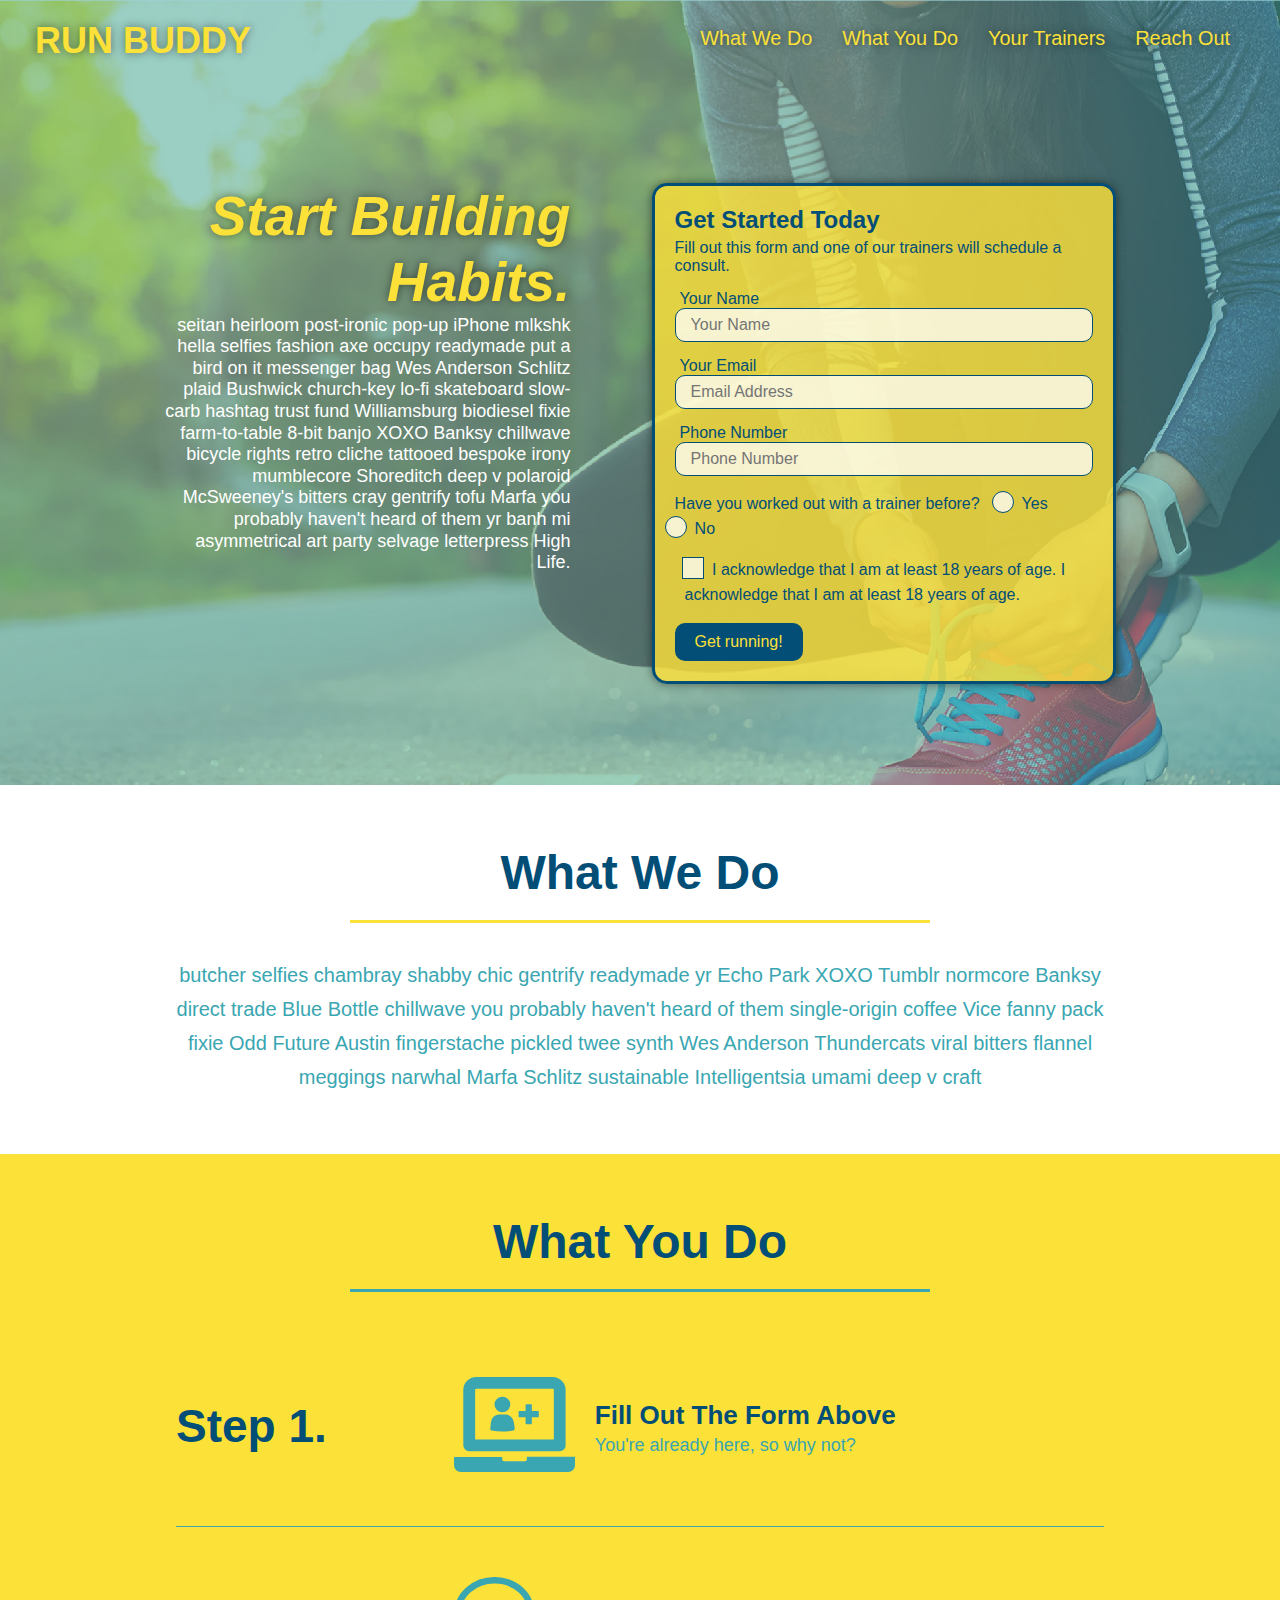
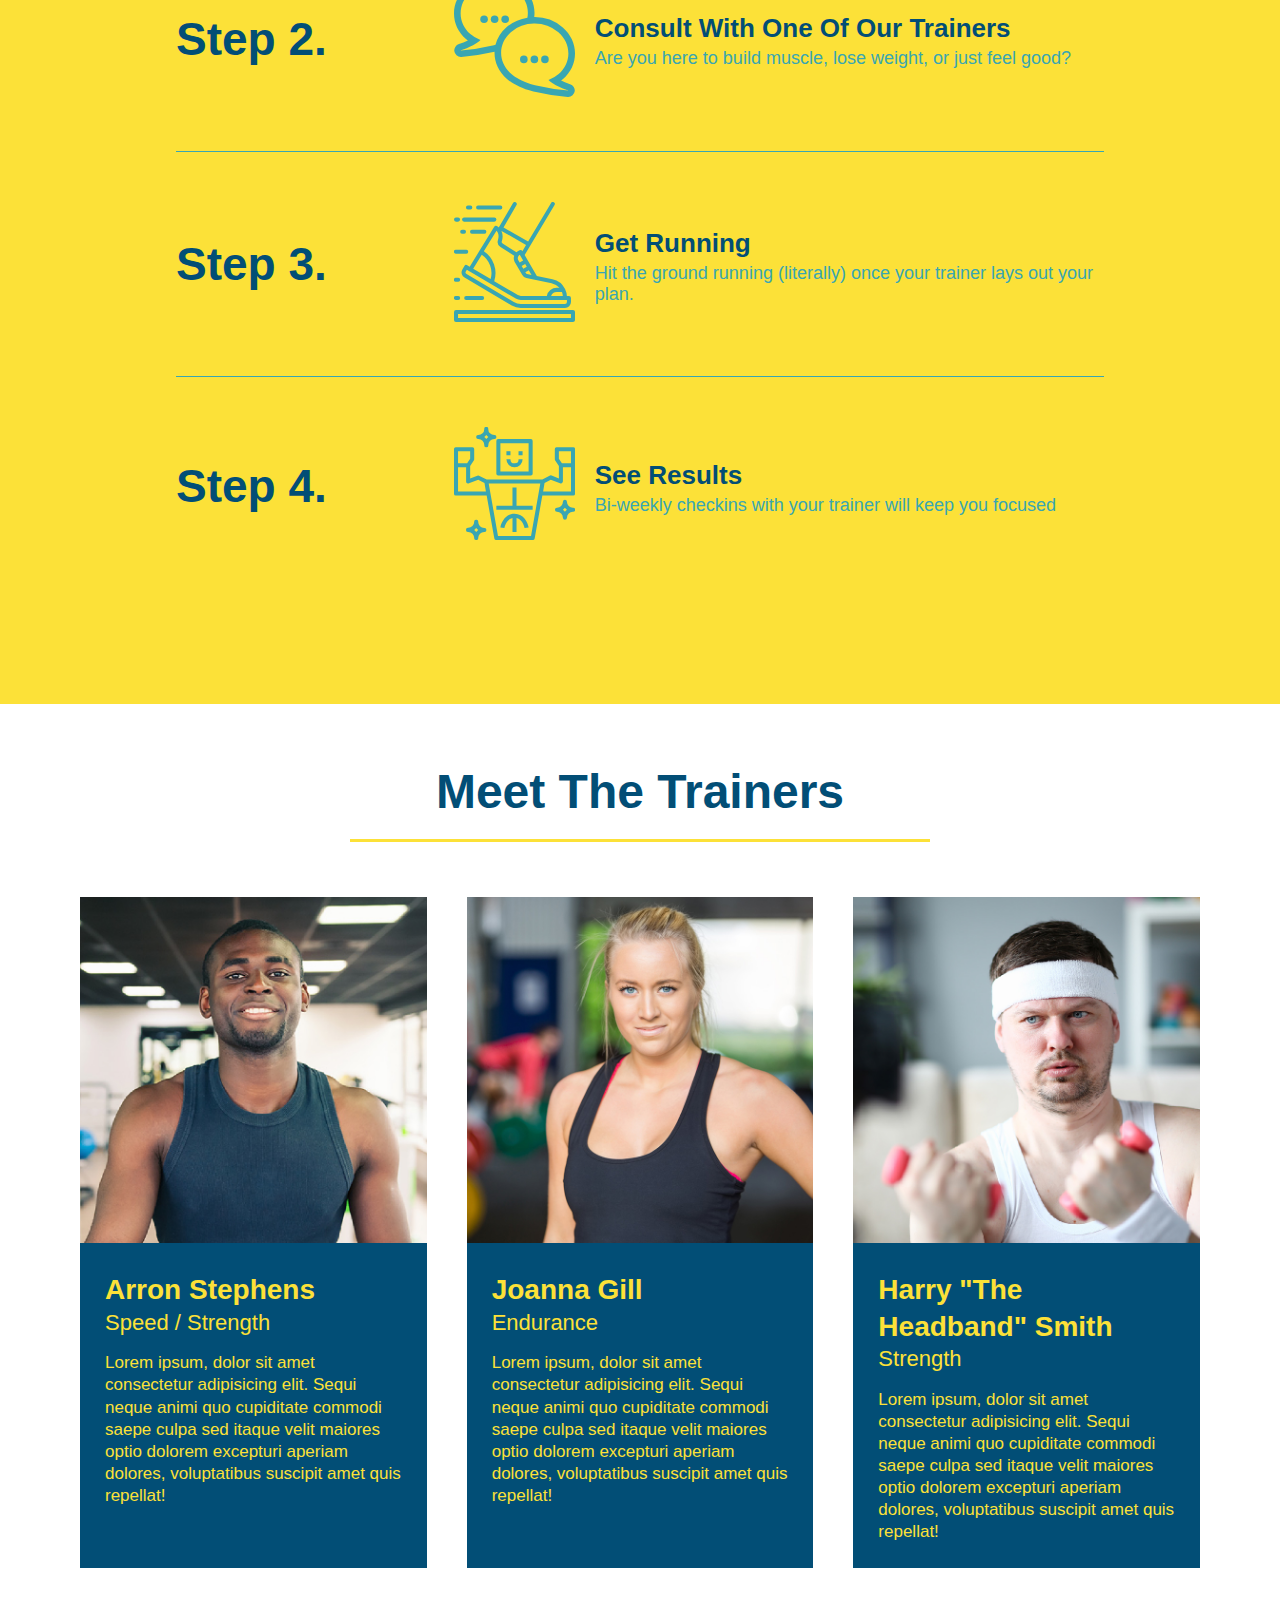
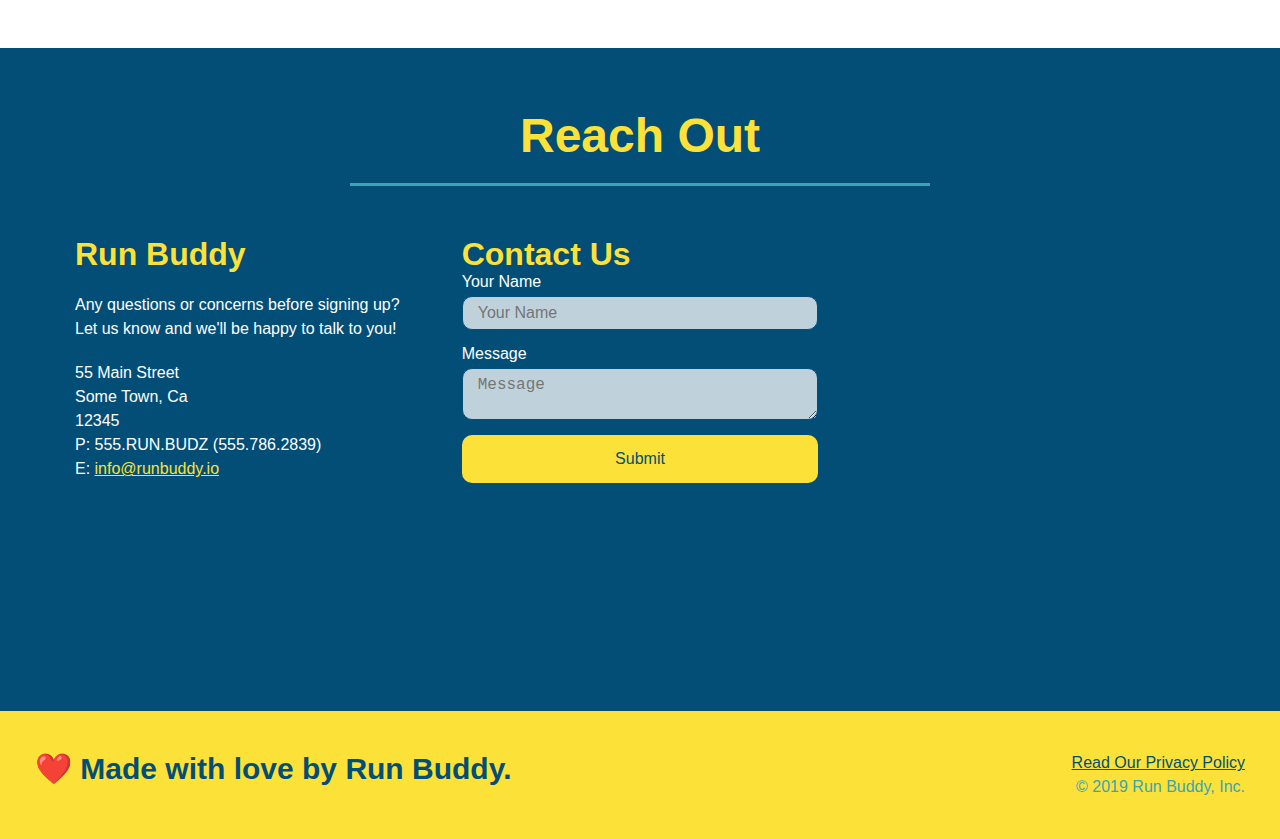
<file: index.html>
<!DOCTYPE html>
<html lang="en">
  <head>
    <meta charset="UTF-8" />
    <meta name="viewport" content="width=device-width, initial-scale=1.0" />
    <link rel="stylesheet" href="./assets/css/style.css">
    <title>Run Buddy</title>
  </head>
  <body>
    <!-- navigation tags - block level element -->
    <header>
      <h1>
        <a href="/">RUN BUDDY</a>
      </h1>
      <nav>
        <ul>
          <li>
            <a href="#what-we-do">What We Do</a>
          </li>
          <li>
            <a href="#what-you-do">What You Do</a>
          </li>
          <li>
            <a href="#your-trainers">Your Trainers</a>
          </li>
          <li>
            <a href="#reach-out">Reach Out</a>
          </li>
        </ul>
      </nav>
    </header>
    <!-- end navigation -->

    <!-- hero/jumbotron -->
    <section class="hero">
      <div class="hero-cta">
        <h2>Start Building Habits.</h2>
        <p>
          seitan heirloom post-ironic pop-up iPhone mlkshk hella selfies fashion axe occupy readymade put a bird on it
          messenger bag Wes Anderson Schlitz plaid Bushwick church-key lo-fi skateboard slow-carb hashtag trust fund
          Williamsburg biodiesel fixie farm-to-table 8-bit banjo XOXO Banksy chillwave bicycle rights retro cliche
          tattooed bespoke irony mumblecore Shoreditch deep v polaroid McSweeney's bitters cray gentrify tofu Marfa you
          probably haven't heard of them yr banh mi asymmetrical art party selvage letterpress High Life.
        </p>
      </div>

      <div class="hero-form">
        <h3>Get Started Today</h3>
        <p>Fill out this form and one of our trainers will schedule a consult.</p>
        <form>
          <label for="name">Your Name</label>
          <input type="text" placeholder="Your Name" id="name" name="name" class="form-input" />
          <label for="email">Your Email</label>
          <input type="email" placeholder="Email Address" id="email" name="email" class="form-input" />
          <label for="phone">Phone Number</label>
          <input type="tel" placeholder="Phone Number" name="phone" id="phone" class="form-input" />
          <p>
            Have you worked out with a trainer before? 
            <span class="radio-wrapper">
            <input type="radio" name="trainer-confirm" id="trainer-yes" />
            <label for="trainer-yes">Yes</label>
            </span>

            <span class="radio-wrapper">
            <input type="radio" name="trainer-confirm" id="trainer-no"/>
            <label for="trainer-no">No</label>
            </span>
          </p>
          <p>
            <span class="checkbox-wrapper">
              <input type="checkbox" name="age-confirm" id="checkbox">
            <label for="checkbox">I acknowledge that I am at least 18 years of age.
              I acknowledge that I am at least 18 years of age.
            </label>
            </span>
          </p>
          <button type="submit">
            Get running!
          </button>
        </form>
      </div>
    </section>
    <!-- end header -->

    <!-- "what we do" start - <section> -->
    <section id="what-we-do" class="intro">
      <div class="flex-row">
        <h2 class="section-title primary-border">
          What We Do
        </h2>
      </div>
      <div class="flex-row">
        <p>
          butcher selfies chambray shabby chic gentrify readymade yr Echo Park XOXO Tumblr normcore Banksy direct trade  Blue Bottle chillwave you probably haven't heard of them single-origin coffee Vice fanny pack fixie Odd Future Austin fingerstache pickled twee synth Wes Anderson Thundercats viral bitters flannel meggings narwhal Marfa Schlitz sustainable Intelligentsia umami deep v craft
        </p>
      </div>
    </section>
    <!-- end "what we do" -->

    <!-- "what you do" start -->
    <section id="what-you-do" class="steps">
      <div class="flex-row">
        <h2 class="section-title secondary-border">
          What You Do
        </h2> 
      </div>
      <div class="step">
        <h3>Step 1.</h3>
        <div class="step-info">
          <div class="step-img">
            <img src="./assets/images/step-1.svg" alt="" />
          </div>
          <div class="step-text">
            <h4>Fill Out The Form Above</h4>
            <p>You're already here, so why not?</p>
          </div>
        </div>
      </div>
      <div class="step">
        <h3>Step 2.</h3>
        <div class="step-info">
          <div class="step-img">
            <img src="./assets/images/step-2.svg" alt="" />
          </div>
          <div class="step-text">
            <h4>Consult With One Of Our Trainers</h4>
            <p>Are you here to build muscle, lose weight, or just feel good?</p>
          </div>
        </div>
      </div>
      <div class="step">
        <h3>Step 3.</h3>
        <div class="step-info">
          <div class="step-img">
            <img src="./assets/images/step-3.svg" alt="" />
          </div>
          <div class="step-text">
            <h4>Get Running</h4>
            <p>Hit the ground running (literally) once your trainer lays out your plan.</p>
          </div>
        </div>
      </div>
      <div class="step">
        <h3>Step 4.</h3>
        <div class="step-info">
          <div class="step-img">
            <img src="./assets/images/step-4.svg" alt="" />
          </div>
          <div class="step-text">
            <h4>See Results</h4>
            <p>Bi-weekly checkins with your trainer will keep you focused</p>
          </div>
        </div>
      </div>
    </section>
    <!-- "what you do" end -->

    <!-- "meet the trainers" start -->
    <section id="your-trainers">
      <div class="flex-row">
        <h2 class="section-title primary-border">
          Meet The Trainers
        </h2>
      </div>

      <div class="trainers">
        <article class="trainer">
          <img src="./assets/images/trainer-1.jpg" alt="Arron Stephens in his workout clothes, ready to pump iron" />
          <div class="trainer-bio">
            <h3 class="trainer-name">Arron Stephens</h3>
            <h4 class="trainer-role">Speed / Strength</h4>
            <p>Lorem ipsum, dolor sit amet consectetur adipisicing elit. Sequi neque animi quo cupiditate commodi saepe culpa sed itaque velit maiores optio dolorem excepturi aperiam dolores, voluptatibus suscipit amet quis repellat!</p>
          </div>
        </article>

        <article class="trainer">
          <img src="./assets/images/trainer-2.jpg" alt="Joanna Gill cooling off after a work out" />
          <div class="trainer-bio">
            <h3 class="trainer-name">Joanna Gill</h3>
            <h4 class="trainer-role">Endurance</h4>
            <p>Lorem ipsum, dolor sit amet consectetur adipisicing elit. Sequi neque animi quo cupiditate commodi saepe culpa sed itaque velit maiores optio dolorem excepturi aperiam dolores, voluptatibus suscipit amet quis repellat!</p>
            </div>
          </article>

        <article class="trainer">
          <img src="./assets/images/trainer-3.jpg" alt="Harry Smith wearing a headband and lifting comically small pink weights" />
          <div class="trainer-bio">
            <h3 class="trainer-name">Harry "The Headband" Smith</h3>
            <h4 class="trainer-role">Strength</h4>
            <p>Lorem ipsum, dolor sit amet consectetur adipisicing elit. Sequi neque animi quo cupiditate commodi saepe culpa sed itaque velit maiores optio dolorem excepturi aperiam dolores, voluptatibus suscipit amet quis repellat!</p>
          </div>
        </article>
      </div>
    </section>
    <!-- "meet the trainers" end -->

    <!-- "reach out" start -->
    <section id="reach-out" class="contact">
      <div class="flex-row">
        <h2 class="section-title secondary-border">
          Reach Out
        </h2>
      </div>

      <div class="contact-info">
        <div>
          <h3>Run Buddy</h3>
          <p>
            Any questions or concerns before signing up? 
            <br/>
            Let us know and we'll be happy to talk to you!
          </p>

          <address>
            55 Main Street <br/>
            Some Town, Ca <br/>
            12345<br/>
            P: 555.RUN.BUDZ (555.786.2839)<br/>
            E: <a href="mailto:info@runbuddy.io">info@runbuddy.io</a>
          </address>
          
        </div>

        <div class="contact-form">
          <h3>Contact Us</h3>
          <form>
            <label for="contact-name">Your Name</label>
            <input type="text" id="contact-name" placeholder="Your Name" />
        
            <label for="contact-message">Message</label>
            <textarea id="contact-message" placeholder="Message"></textarea>
        
            <button type="submit">Submit</button>
          </form>
        </div>
        
        <iframe
          src="https://www.google.com/maps/embed?pb=!1m14!1m12!1m3!1d12182.30520634488!2d-74.0652613!3d40.2407219!2m3!1f0!2f0!3f0!3m2!1i1024!2i768!4f13.1!5e0!3m2!1sen!2sus!4v1561060983193!5m2!1sen!2sus"
          frameborder="0" style="border:0" allowfullscreen>
        </iframe>
      </div>
    </section>
    <!-- "reach out" end -->

    <!-- footer -->
    <footer>
      <h2>❤️ Made with love by Run Buddy.</h2>
      <div>
        <a href="./privacy-policy.html">Read Our Privacy Policy</a><br/>
        &copy; 2019 Run Buddy, Inc.
      </div>
    </footer>
    <!-- footer end -->
  </body>
</html>
</file>
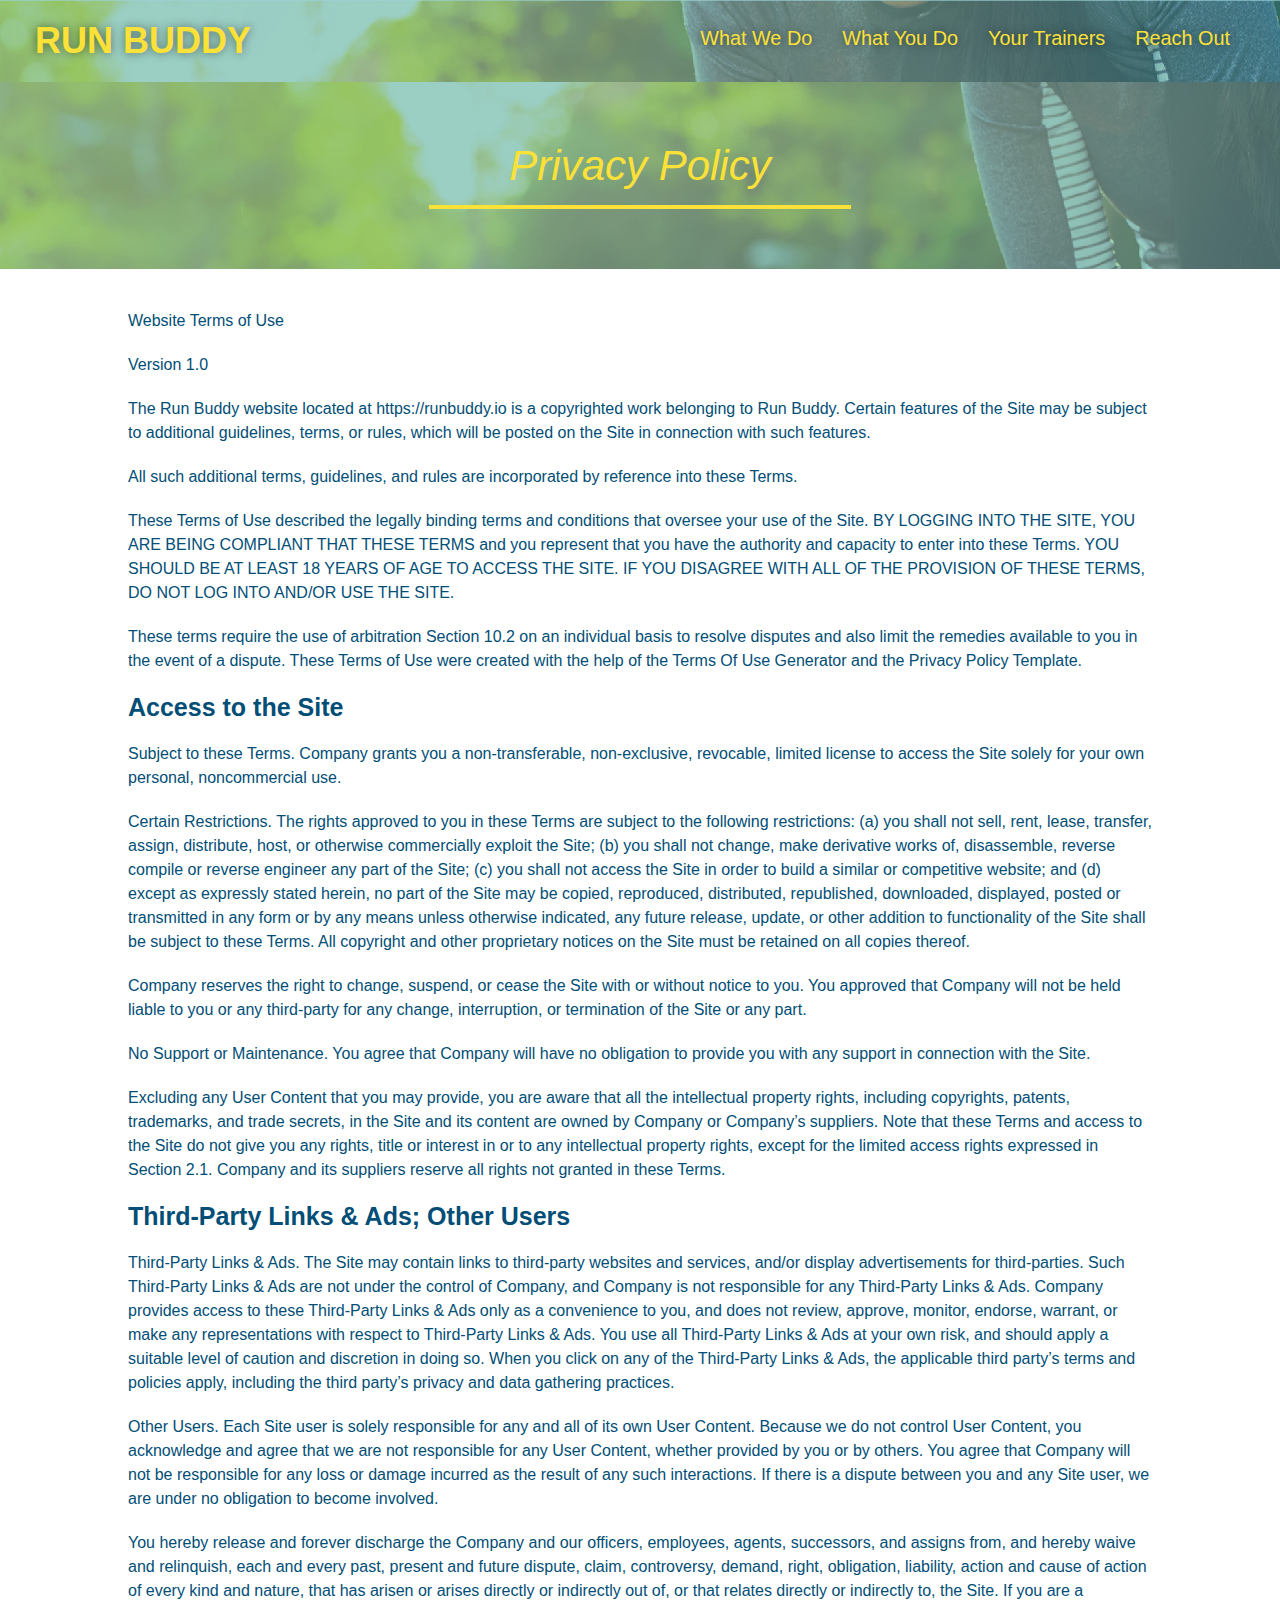
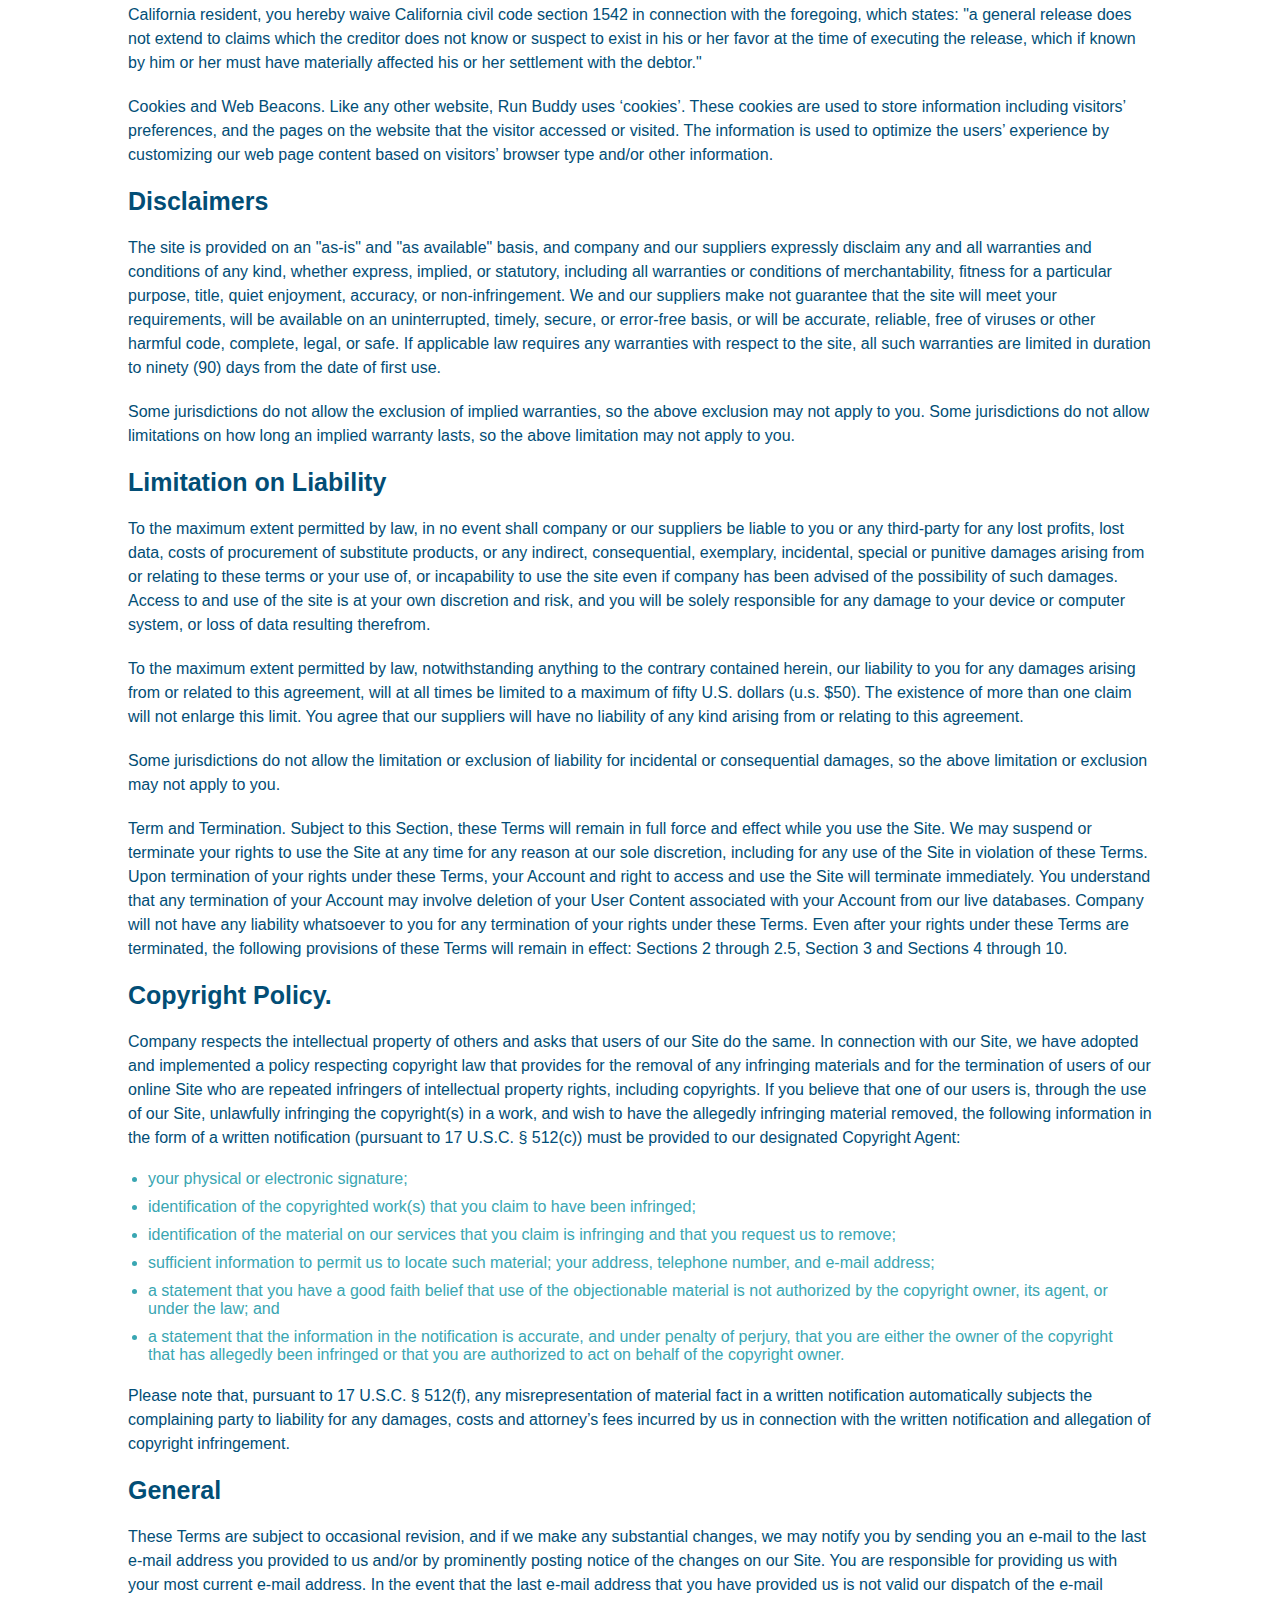
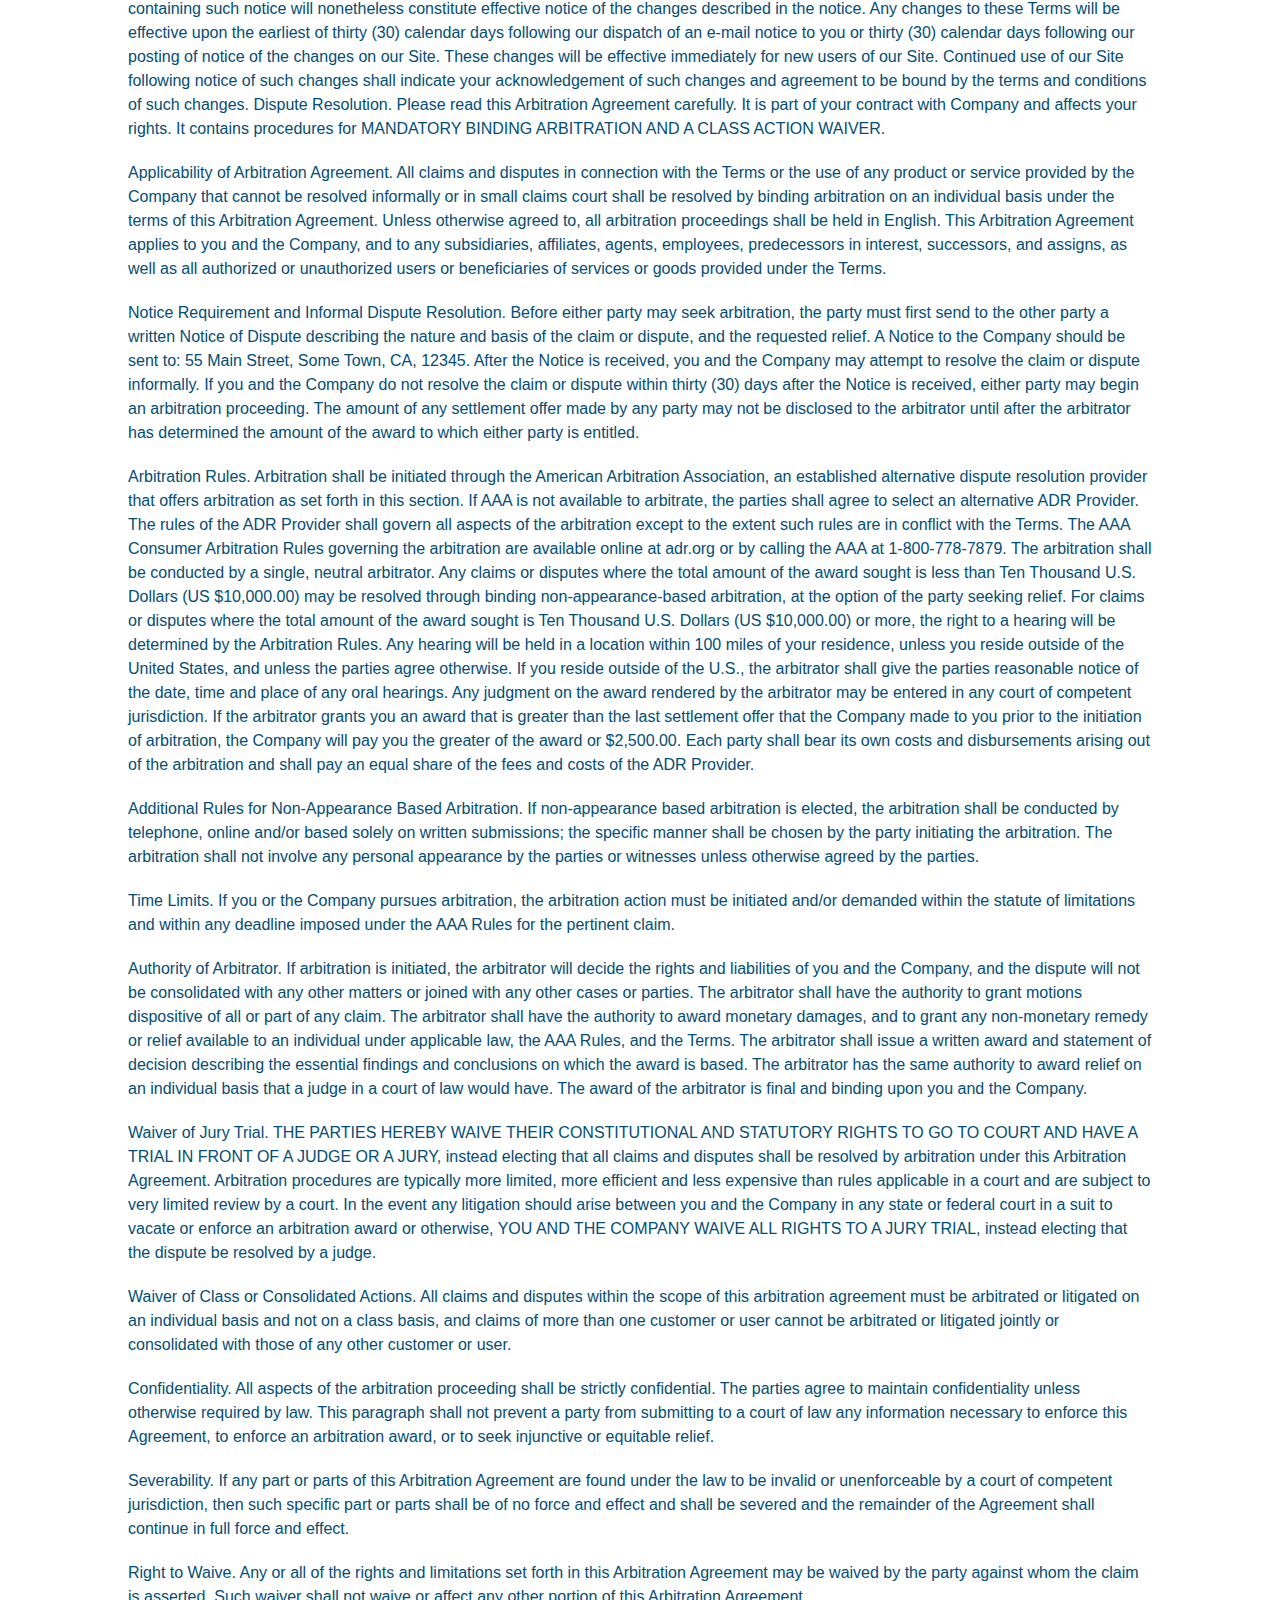
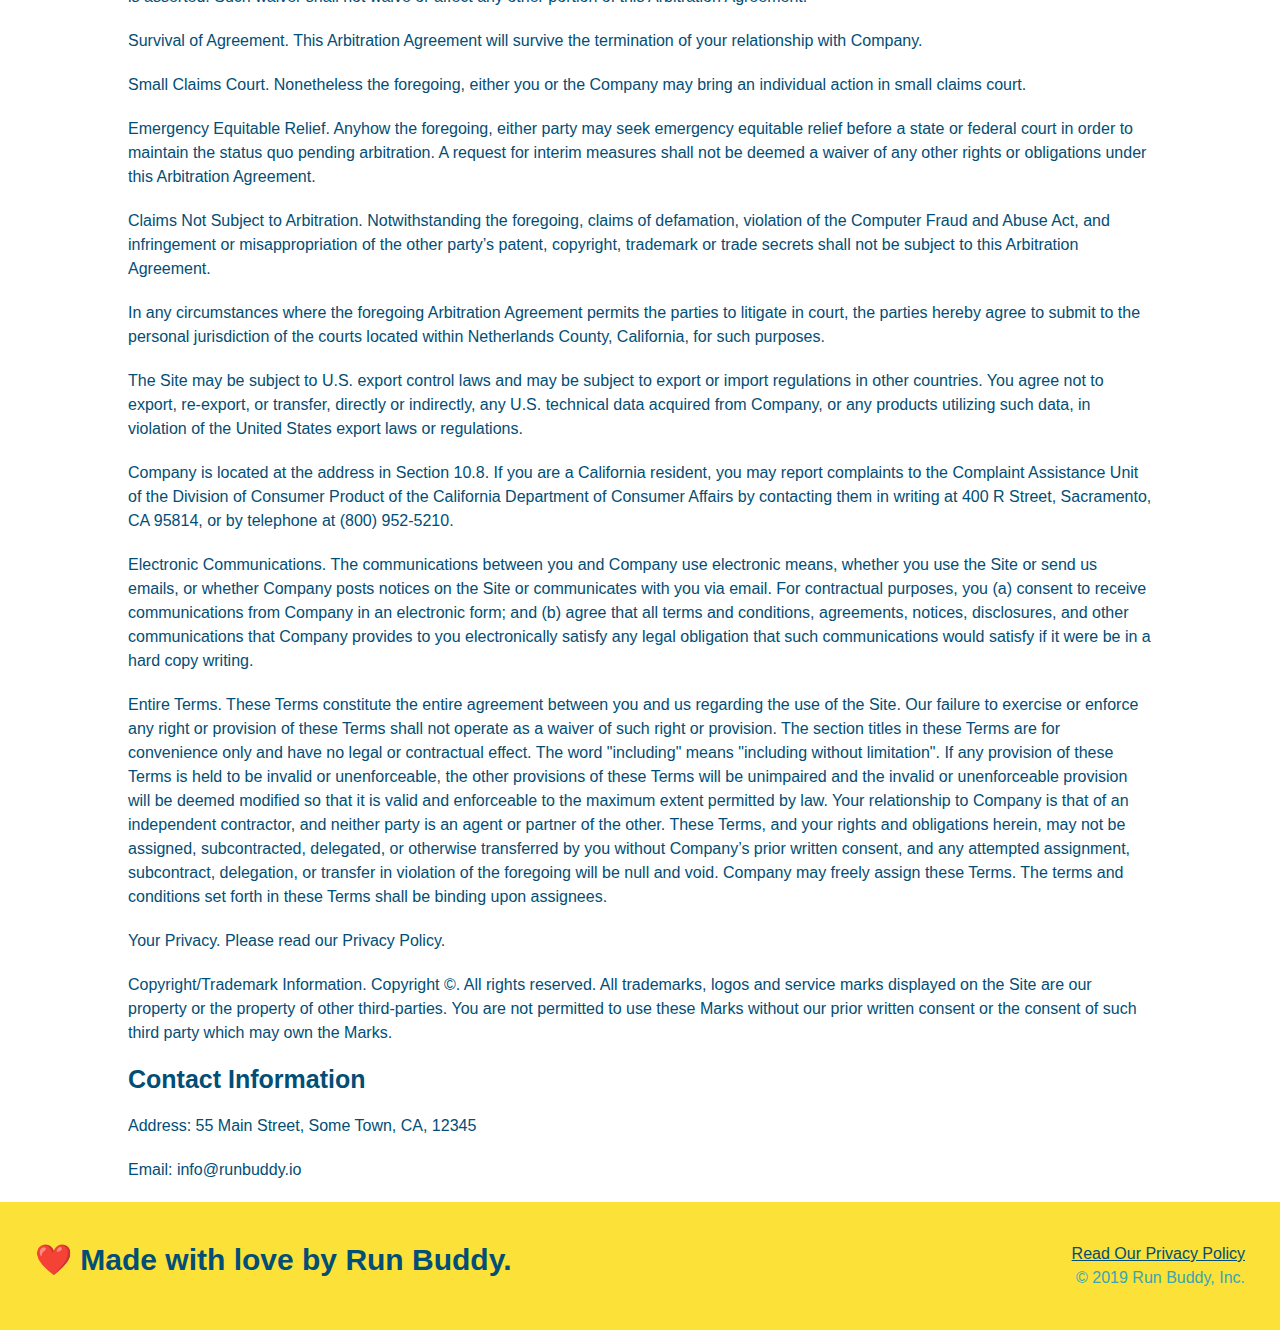
<file: privacy-policy.html>
<!DOCTYPE html>
<html lang="en">
  <head>
    <meta charset="UTF-8" />
    <meta name="viewport" content="width=device-width, initial-scale=1.0" />
    <link rel="stylesheet" href="./assets/css/style.css" />
    <link rel="stylesheet" href="./assets/css/secondary-styles.css" />
    <title>Run Buddy - Privacy Policy</title>
  </head>
  <body>
    <header>
      <h1>
        <a href="./index.html">RUN BUDDY</a>
      </h1>
      <nav>
        <ul>
          <li>
            <a href="./index.html#what-we-do">What We Do</a>
          </li>
          <li>
            <a href="./index.html#what-you-do">What You Do</a>
          </li>
          <li>
            <a href="./index.html#your-trainers">Your Trainers</a>
          </li>
          <li>
            <a href="./index.html#reach-out">Reach Out</a>
          </li>
        </ul>
      </nav>
    </header>
    <!-- end navigation -->

    <!-- hero/jumbotron -->
    <section class="hero">
      <h2 class="page-title">
        Privacy Policy
      </h2>
    </section>

    <!-- body copy -->
    <article class="secondary-content">
      <p>
        Website Terms of Use
      </p>

      <p>
        Version 1.0
      </p>

      <p>
        The Run Buddy website located at https://runbuddy.io is a copyrighted work belonging to Run Buddy. Certain
        features of the Site may be subject to additional guidelines, terms, or rules, which will be posted on the Site
        in connection with such features.
      </p>

      <p>
        All such additional terms, guidelines, and rules are incorporated by reference into these Terms.
      </p>

      <p>
        These Terms of Use described the legally binding terms and conditions that oversee your use of the Site. BY
        LOGGING INTO THE SITE, YOU ARE BEING COMPLIANT THAT THESE TERMS and you represent that you have the authority
        and capacity to enter into these Terms. YOU SHOULD BE AT LEAST 18 YEARS OF AGE TO ACCESS THE SITE. IF YOU
        DISAGREE WITH ALL OF THE PROVISION OF THESE TERMS, DO NOT LOG INTO AND/OR USE THE SITE.
      </p>

      <p>
        These terms require the use of arbitration Section 10.2 on an individual basis to resolve disputes and also
        limit the remedies available to you in the event of a dispute. These Terms of Use were created with the help of
        the Terms Of Use Generator and the Privacy Policy Template.
      </p>

      <h3>
        Access to the Site
      </h3>

      <p>
        Subject to these Terms. Company grants you a non-transferable, non-exclusive, revocable, limited license to
        access the Site solely for your own personal, noncommercial use.
      </p>

      <p>
        Certain Restrictions. The rights approved to you in these Terms are subject to the following restrictions: (a)
        you shall not sell, rent, lease, transfer, assign, distribute, host, or otherwise commercially exploit the Site;
        (b) you shall not change, make derivative works of, disassemble, reverse compile or reverse engineer any part of
        the Site; (c) you shall not access the Site in order to build a similar or competitive website; and (d) except
        as expressly stated herein, no part of the Site may be copied, reproduced, distributed, republished, downloaded,
        displayed, posted or transmitted in any form or by any means unless otherwise indicated, any future release,
        update, or other addition to functionality of the Site shall be subject to these Terms. All copyright and other
        proprietary notices on the Site must be retained on all copies thereof.
      </p>

      <p>
        Company reserves the right to change, suspend, or cease the Site with or without notice to you. You approved
        that Company will not be held liable to you or any third-party for any change, interruption, or termination of
        the Site or any part.
      </p>

      <p>
        No Support or Maintenance. You agree that Company will have no obligation to provide you with any support in
        connection with the Site.
      </p>

      <p>
        Excluding any User Content that you may provide, you are aware that all the intellectual property rights,
        including copyrights, patents, trademarks, and trade secrets, in the Site and its content are owned by Company
        or Company’s suppliers. Note that these Terms and access to the Site do not give you any rights, title or
        interest in or to any intellectual property rights, except for the limited access rights expressed in Section
        2.1. Company and its suppliers reserve all rights not granted in these Terms.
      </p>

      <h3>
        Third-Party Links & Ads; Other Users
      </h3>

      <p>
        Third-Party Links & Ads. The Site may contain links to third-party websites and services, and/or display
        advertisements for third-parties. Such Third-Party Links & Ads are not under the control of Company, and Company
        is not responsible for any Third-Party Links & Ads. Company provides access to these Third-Party Links & Ads
        only as a convenience to you, and does not review, approve, monitor, endorse, warrant, or make any
        representations with respect to Third-Party Links & Ads. You use all Third-Party Links & Ads at your own risk,
        and should apply a suitable level of caution and discretion in doing so. When you click on any of the
        Third-Party Links & Ads, the applicable third party’s terms and policies apply, including the third party’s
        privacy and data gathering practices.
      </p>

      <p>
        Other Users. Each Site user is solely responsible for any and all of its own User Content. Because we do not
        control User Content, you acknowledge and agree that we are not responsible for any User Content, whether
        provided by you or by others. You agree that Company will not be responsible for any loss or damage incurred as
        the result of any such interactions. If there is a dispute between you and any Site user, we are under no
        obligation to become involved.
      </p>

      <p>
        You hereby release and forever discharge the Company and our officers, employees, agents, successors, and
        assigns from, and hereby waive and relinquish, each and every past, present and future dispute, claim,
        controversy, demand, right, obligation, liability, action and cause of action of every kind and nature, that has
        arisen or arises directly or indirectly out of, or that relates directly or indirectly to, the Site. If you are
        a California resident, you hereby waive California civil code section 1542 in connection with the foregoing,
        which states: "a general release does not extend to claims which the creditor does not know or suspect to exist
        in his or her favor at the time of executing the release, which if known by him or her must have materially
        affected his or her settlement with the debtor."
      </p>

      <p>
        Cookies and Web Beacons. Like any other website, Run Buddy uses ‘cookies’. These cookies are used to store
        information including visitors’ preferences, and the pages on the website that the visitor accessed or visited.
        The information is used to optimize the users’ experience by customizing our web page content based on visitors’
        browser type and/or other information.
      </p>

      <h3>
        Disclaimers
      </h3>

      <p>
        The site is provided on an "as-is" and "as available" basis, and company and our suppliers expressly disclaim
        any and all warranties and conditions of any kind, whether express, implied, or statutory, including all
        warranties or conditions of merchantability, fitness for a particular purpose, title, quiet enjoyment, accuracy,
        or non-infringement. We and our suppliers make not guarantee that the site will meet your requirements, will be
        available on an uninterrupted, timely, secure, or error-free basis, or will be accurate, reliable, free of
        viruses or other harmful code, complete, legal, or safe. If applicable law requires any warranties with respect
        to the site, all such warranties are limited in duration to ninety (90) days from the date of first use.
      </p>

      <p>
        Some jurisdictions do not allow the exclusion of implied warranties, so the above exclusion may not apply to
        you. Some jurisdictions do not allow limitations on how long an implied warranty lasts, so the above limitation
        may not apply to you.
      </p>

      <h3>
        Limitation on Liability
      </h3>

      <p>
        To the maximum extent permitted by law, in no event shall company or our suppliers be liable to you or any
        third-party for any lost profits, lost data, costs of procurement of substitute products, or any indirect,
        consequential, exemplary, incidental, special or punitive damages arising from or relating to these terms or
        your use of, or incapability to use the site even if company has been advised of the possibility of such
        damages. Access to and use of the site is at your own discretion and risk, and you will be solely responsible
        for any damage to your device or computer system, or loss of data resulting therefrom.
      </p>

      <p>
        To the maximum extent permitted by law, notwithstanding anything to the contrary contained herein, our liability
        to you for any damages arising from or related to this agreement, will at all times be limited to a maximum of
        fifty U.S. dollars (u.s. $50). The existence of more than one claim will not enlarge this limit. You agree that
        our suppliers will have no liability of any kind arising from or relating to this agreement.
      </p>

      <p>
        Some jurisdictions do not allow the limitation or exclusion of liability for incidental or consequential
        damages, so the above limitation or exclusion may not apply to you.
      </p>

      <p>
        Term and Termination. Subject to this Section, these Terms will remain in full force and effect while you use
        the Site. We may suspend or terminate your rights to use the Site at any time for any reason at our sole
        discretion, including for any use of the Site in violation of these Terms. Upon termination of your rights under
        these Terms, your Account and right to access and use the Site will terminate immediately. You understand that
        any termination of your Account may involve deletion of your User Content associated with your Account from our
        live databases. Company will not have any liability whatsoever to you for any termination of your rights under
        these Terms. Even after your rights under these Terms are terminated, the following provisions of these Terms
        will remain in effect: Sections 2 through 2.5, Section 3 and Sections 4 through 10.
      </p>

      <h3>
        Copyright Policy.
      </h3>

      <p>
        Company respects the intellectual property of others and asks that users of our Site do the same. In connection
        with our Site, we have adopted and implemented a policy respecting copyright law that provides for the removal
        of any infringing materials and for the termination of users of our online Site who are repeated infringers of
        intellectual property rights, including copyrights. If you believe that one of our users is, through the use of
        our Site, unlawfully infringing the copyright(s) in a work, and wish to have the allegedly infringing material
        removed, the following information in the form of a written notification (pursuant to 17 U.S.C. § 512(c)) must
        be provided to our designated Copyright Agent:
      </p>

      <ul>
        <li>
          your physical or electronic signature;
        </li>
        <li>
          identification of the copyrighted work(s) that you claim to have been infringed;
        </li>
        <li>
          identification of the material on our services that you claim is infringing and that you request us to remove;
        </li>
        <li>
          sufficient information to permit us to locate such material; your address, telephone number, and e-mail
          address;
        </li>
        <li>
          a statement that you have a good faith belief that use of the objectionable material is not authorized by the
          copyright owner, its agent, or under the law; and
        </li>
        <li>
          a statement that the information in the notification is accurate, and under penalty of perjury, that you are
          either the owner of the copyright that has allegedly been infringed or that you are authorized to act on
          behalf of the copyright owner.
        </li>
      </ul>

      <p>
        Please note that, pursuant to 17 U.S.C. § 512(f), any misrepresentation of material fact in a written
        notification automatically subjects the complaining party to liability for any damages, costs and attorney’s
        fees incurred by us in connection with the written notification and allegation of copyright infringement.
      </p>

      <h3>
        General
      </h3>

      <p>
        These Terms are subject to occasional revision, and if we make any substantial changes, we may notify you by
        sending you an e-mail to the last e-mail address you provided to us and/or by prominently posting notice of the
        changes on our Site. You are responsible for providing us with your most current e-mail address. In the event
        that the last e-mail address that you have provided us is not valid our dispatch of the e-mail containing such
        notice will nonetheless constitute effective notice of the changes described in the notice. Any changes to these
        Terms will be effective upon the earliest of thirty (30) calendar days following our dispatch of an e-mail
        notice to you or thirty (30) calendar days following our posting of notice of the changes on our Site. These
        changes will be effective immediately for new users of our Site. Continued use of our Site following notice of
        such changes shall indicate your acknowledgement of such changes and agreement to be bound by the terms and
        conditions of such changes. Dispute Resolution. Please read this Arbitration Agreement carefully. It is part of
        your contract with Company and affects your rights. It contains procedures for MANDATORY BINDING ARBITRATION AND
        A CLASS ACTION WAIVER.
      </p>

      <p>
        Applicability of Arbitration Agreement. All claims and disputes in connection with the Terms or the use of any
        product or service provided by the Company that cannot be resolved informally or in small claims court shall be
        resolved by binding arbitration on an individual basis under the terms of this Arbitration Agreement. Unless
        otherwise agreed to, all arbitration proceedings shall be held in English. This Arbitration Agreement applies to
        you and the Company, and to any subsidiaries, affiliates, agents, employees, predecessors in interest,
        successors, and assigns, as well as all authorized or unauthorized users or beneficiaries of services or goods
        provided under the Terms.
      </p>

      <p>
        Notice Requirement and Informal Dispute Resolution. Before either party may seek arbitration, the party must
        first send to the other party a written Notice of Dispute describing the nature and basis of the claim or
        dispute, and the requested relief. A Notice to the Company should be sent to: 55 Main Street, Some Town, CA,
        12345. After the Notice is received, you and the Company may attempt to resolve the claim or dispute informally.
        If you and the Company do not resolve the claim or dispute within thirty (30) days after the Notice is received,
        either party may begin an arbitration proceeding. The amount of any settlement offer made by any party may not
        be disclosed to the arbitrator until after the arbitrator has determined the amount of the award to which either
        party is entitled.
      </p>

      <p>
        Arbitration Rules. Arbitration shall be initiated through the American Arbitration Association, an established
        alternative dispute resolution provider that offers arbitration as set forth in this section. If AAA is not
        available to arbitrate, the parties shall agree to select an alternative ADR Provider. The rules of the ADR
        Provider shall govern all aspects of the arbitration except to the extent such rules are in conflict with the
        Terms. The AAA Consumer Arbitration Rules governing the arbitration are available online at adr.org or by
        calling the AAA at 1-800-778-7879. The arbitration shall be conducted by a single, neutral arbitrator. Any
        claims or disputes where the total amount of the award sought is less than Ten Thousand U.S. Dollars (US
        $10,000.00) may be resolved through binding non-appearance-based arbitration, at the option of the party seeking
        relief. For claims or disputes where the total amount of the award sought is Ten Thousand U.S. Dollars (US
        $10,000.00) or more, the right to a hearing will be determined by the Arbitration Rules. Any hearing will be
        held in a location within 100 miles of your residence, unless you reside outside of the United States, and
        unless the parties agree otherwise. If you reside outside of the U.S., the arbitrator shall give the parties
        reasonable notice of the date, time and place of any oral hearings. Any judgment on the award rendered by the
        arbitrator may be entered in any court of competent jurisdiction. If the arbitrator grants you an award that is
        greater than the last settlement offer that the Company made to you prior to the initiation of arbitration, the
        Company will pay you the greater of the award or $2,500.00. Each party shall bear its own costs and
        disbursements arising out of the arbitration and shall pay an equal share of the fees and costs of the ADR
        Provider.
      </p>

      <p>
        Additional Rules for Non-Appearance Based Arbitration. If non-appearance based arbitration is elected, the
        arbitration shall be conducted by telephone, online and/or based solely on written submissions; the specific
        manner shall be chosen by the party initiating the arbitration. The arbitration shall not involve any personal
        appearance by the parties or witnesses unless otherwise agreed by the parties.
      </p>

      <p>
        Time Limits. If you or the Company pursues arbitration, the arbitration action must be initiated and/or demanded
        within the statute of limitations and within any deadline imposed under the AAA Rules for the pertinent claim.
      </p>

      <p>
        Authority of Arbitrator. If arbitration is initiated, the arbitrator will decide the rights and liabilities of
        you and the Company, and the dispute will not be consolidated with any other matters or joined with any other
        cases or parties. The arbitrator shall have the authority to grant motions dispositive of all or part of any
        claim. The arbitrator shall have the authority to award monetary damages, and to grant any non-monetary remedy
        or relief available to an individual under applicable law, the AAA Rules, and the Terms. The arbitrator shall
        issue a written award and statement of decision describing the essential findings and conclusions on which the
        award is based. The arbitrator has the same authority to award relief on an individual basis that a judge in a
        court of law would have. The award of the arbitrator is final and binding upon you and the Company.
      </p>

      <p>
        Waiver of Jury Trial. THE PARTIES HEREBY WAIVE THEIR CONSTITUTIONAL AND STATUTORY RIGHTS TO GO TO COURT AND HAVE
        A TRIAL IN FRONT OF A JUDGE OR A JURY, instead electing that all claims and disputes shall be resolved by
        arbitration under this Arbitration Agreement. Arbitration procedures are typically more limited, more efficient
        and less expensive than rules applicable in a court and are subject to very limited review by a court. In the
        event any litigation should arise between you and the Company in any state or federal court in a suit to vacate
        or enforce an arbitration award or otherwise, YOU AND THE COMPANY WAIVE ALL RIGHTS TO A JURY TRIAL, instead
        electing that the dispute be resolved by a judge.
      </p>

      <p>
        Waiver of Class or Consolidated Actions. All claims and disputes within the scope of this arbitration agreement
        must be arbitrated or litigated on an individual basis and not on a class basis, and claims of more than one
        customer or user cannot be arbitrated or litigated jointly or consolidated with those of any other customer or
        user.
      </p>

      <p>
        Confidentiality. All aspects of the arbitration proceeding shall be strictly confidential. The parties agree to
        maintain confidentiality unless otherwise required by law. This paragraph shall not prevent a party from
        submitting to a court of law any information necessary to enforce this Agreement, to enforce an arbitration
        award, or to seek injunctive or equitable relief.
      </p>

      <p>
        Severability. If any part or parts of this Arbitration Agreement are found under the law to be invalid or
        unenforceable by a court of competent jurisdiction, then such specific part or parts shall be of no force and
        effect and shall be severed and the remainder of the Agreement shall continue in full force and effect.
      </p>

      <p>
        Right to Waive. Any or all of the rights and limitations set forth in this Arbitration Agreement may be waived
        by the party against whom the claim is asserted. Such waiver shall not waive or affect any other portion of this
        Arbitration Agreement.
      </p>

      <p>
        Survival of Agreement. This Arbitration Agreement will survive the termination of your relationship with
        Company.
      </p>

      <p>
        Small Claims Court. Nonetheless the foregoing, either you or the Company may bring an individual action in small
        claims court.
      </p>

      <p>
        Emergency Equitable Relief. Anyhow the foregoing, either party may seek emergency equitable relief before a
        state or federal court in order to maintain the status quo pending arbitration. A request for interim measures
        shall not be deemed a waiver of any other rights or obligations under this Arbitration Agreement.
      </p>

      <p>
        Claims Not Subject to Arbitration. Notwithstanding the foregoing, claims of defamation, violation of the
        Computer Fraud and Abuse Act, and infringement or misappropriation of the other party’s patent, copyright,
        trademark or trade secrets shall not be subject to this Arbitration Agreement.
      </p>

      <p>
        In any circumstances where the foregoing Arbitration Agreement permits the parties to litigate in court, the
        parties hereby agree to submit to the personal jurisdiction of the courts located within Netherlands County,
        California, for such purposes.
      </p>

      <p>
        The Site may be subject to U.S. export control laws and may be subject to export or import regulations in other
        countries. You agree not to export, re-export, or transfer, directly or indirectly, any U.S. technical data
        acquired from Company, or any products utilizing such data, in violation of the United States export laws or
        regulations.
      </p>

      <p>
        Company is located at the address in Section 10.8. If you are a California resident, you may report complaints
        to the Complaint Assistance Unit of the Division of Consumer Product of the California Department of Consumer
        Affairs by contacting them in writing at 400 R Street, Sacramento, CA 95814, or by telephone at (800) 952-5210.
      </p>

      <p>
        Electronic Communications. The communications between you and Company use electronic means, whether you use the
        Site or send us emails, or whether Company posts notices on the Site or communicates with you via email. For
        contractual purposes, you (a) consent to receive communications from Company in an electronic form; and (b)
        agree that all terms and conditions, agreements, notices, disclosures, and other communications that Company
        provides to you electronically satisfy any legal obligation that such communications would satisfy if it were be
        in a hard copy writing.
      </p>

      <p>
        Entire Terms. These Terms constitute the entire agreement between you and us regarding the use of the Site. Our
        failure to exercise or enforce any right or provision of these Terms shall not operate as a waiver of such right
        or provision. The section titles in these Terms are for convenience only and have no legal or contractual
        effect. The word "including" means "including without limitation". If any provision of these Terms is held to be
        invalid or unenforceable, the other provisions of these Terms will be unimpaired and the invalid or
        unenforceable provision will be deemed modified so that it is valid and enforceable to the maximum extent
        permitted by law. Your relationship to Company is that of an independent contractor, and neither party is an
        agent or partner of the other. These Terms, and your rights and obligations herein, may not be assigned,
        subcontracted, delegated, or otherwise transferred by you without Company’s prior written consent, and any
        attempted assignment, subcontract, delegation, or transfer in violation of the foregoing will be null and void.
        Company may freely assign these Terms. The terms and conditions set forth in these Terms shall be binding upon
        assignees.
      </p>

      <p>
        Your Privacy. Please read our Privacy Policy.
      </p>

      <p>
        Copyright/Trademark Information. Copyright ©. All rights reserved. All trademarks, logos and service marks
        displayed on the Site are our property or the property of other third-parties. You are not permitted to use
        these Marks without our prior written consent or the consent of such third party which may own the Marks.
      </p>

      <h3>
        Contact Information
      </h3>

      <p>
        Address: 55 Main Street, Some Town, CA, 12345
      </p>

      <p>
        Email: info@runbuddy.io
      </p>
    </article>

    <!-- footer -->
    <footer>
      <h2>❤️ Made with love by Run Buddy.</h2>

      <div>
        <a href="./privacy-policy.html">Read Our Privacy Policy</a> <br/>
        &copy; 2019 Run Buddy, Inc.
      </div>
    </footer>
    <!-- footer end -->
  </body>
</html>
</file>
<file: assets/css/style.css>
:root {
  --primary-color: #fce138;
  --secondary-color: #024e76;
  --tertiary-color: #39a6b2;
}

* {
  box-sizing: border-box;
  margin: 0;
  padding: 0;
}

body {
  color: var(--tertiary-color);
  font-family: Helvetica, Arial, sans-serif;
}


/* HEADER / NAV BAR STYLES START */

header {
  padding: 20px 35px;
  background-color: var(--tertiary-color);
  display: flex;
  justify-content: space-between;
  flex-wrap: wrap;
  position: sticky;
  position: -webkit-sticky;
  top: 0;
  background-image: url("../images/hero-bg.jpg");
  background-size: cover;
  background-attachment: fixed;
  background-position: 80%;
  z-index:9999;
}

header h1 {
  font-weight: bold;
  margin: 0;
  font-size: 36px;
  color: var(--primary-color);
  text-shadow: 0 0 10px rgba(0, 0, 0, 0.5);
}

header a {
  text-decoration: none;
  color: var(--primary-color);
}

header nav {
  margin: 7px 0;
}

header nav ul {
  display: flex;
  flex-wrap: wrap;
  justify-content: space-between;
  align-items: center;
  list-style: none;
}

header nav ul li a {
  padding: 10px 15px;
  font-weight: lighter;
  font-size: 1.55vw;
  text-shadow: 0 0 10px rgba(0, 0, 0, 0.5);
}

header nav ul li a:hover {
  background: var(--primary-color);
  color: var(--secondary-color);
  border-radius: 15px;
  text-shadow: none;
}

/* HEADER / NAVBAR STYLES END */



/* FOOTER STYLES START */
footer {
  background: var(--primary-color);
  padding: 40px 35px;
  display: flex;
  justify-content: space-between;
  flex-wrap: wrap;
  width: 100%;
}

footer h2 {
  color: var(--secondary-color);
  font-size: 30px;
  margin: 0;
}

footer div {
  line-height: 1.5;
  text-align: right;
}

footer a {
  color: var(--secondary-color);
}
/* END FOOTER STYLES */

/* STYLE ALL SECTION TAGS */
section {
  padding: 60px;
}

/* HERO STYLES START */
.hero {
  background-image: url('../images/hero-bg.jpg');
  background-size: cover;
  display: flex;
  justify-content: center;
  flex-wrap: wrap;
  align-items: flex-start;
  background-attachment: fixed;
  background-position: 80%;
}

.hero-cta {
  width: 35%;
  text-align: right;
  margin: 3.5%;
  color: #fff;
  font-size: 18px;
  line-height: 1.2;
}

.hero-cta h2 {
  font-style: italic;
  font-size: 55px;
  color: var(--primary-color);
  text-shadow: 0 0 10px rgba(0, 0, 0, 0.5);
}

.hero-form {
  border: 3px solid var(--secondary-color);
  background-color: rgba(255, 225, 56, 0.8);
  padding: 20px;
  color: var(--secondary-color);
  width: 40%;
  margin: 3.5%;
  border-radius: 15px;
  box-shadow: 0 0 10px rgba(0, 0, 0, 0.5);
}

.hero-form button:hover {
  background-color: var(--tertiary-color);  
}

.hero-form h3 {
  font-size: 24px;
  margin: 0;
}
.hero-form p {
  margin: 5px 0 15px 0;
}

.form-input {
  border: 1px solid var(--secondary-color);
  display: block;
  padding: 7px 15px;
  font-size: 16px;
  color: var(--secondary-color);
  width: 100%;
  margin-bottom: 15px; 
  border-radius: 10px;
  background-color: rgba(255,255,255, 0.75);
}

.form-input:focus {
  background-color: rgba(255,255,255, 1);
  outline: none;
}

.hero-form label {
  margin: 0 5px;
}

.hero-form button {
  color: var(--primary-color);
  background-color: var(--secondary-color);
  border: none;
  padding: 10px 20px;
  font-size: 16px;
  border-radius: 10px;
} 
/* HERO STYLES END */


/* SECTION TITLE STYLES START */
.section-title {
  font-size: 48px;
  border-bottom: 3px solid;
  color: var(--secondary-color);
  padding-bottom: 20px;
  text-align: center;
  margin: 0 auto 35px auto;
  width: 50%;
}

.primary-border {
  border-color: var(--primary-color);
}

.secondary-border {
  border-color: var(--tertiary-color);
}
/* SECTION TITLE STYLES END */

/* WHAT WE DO STYLES */

.intro p {
  line-height: 1.7;
  color: var(--tertiary-color);
  width: 80%;
  margin: 0 auto;
  font-size: 20px;
  text-align: center;
}
/* WHAT YOU DO STYLES END */


/* WHAT YOU DO STYLES START */
.steps { 
  background: var(--primary-color);
}

.step {
  margin: 50px auto;
  padding-bottom: 50px;
  width: 80%;
  border-bottom: 1px solid var(--tertiary-color);
  display: flex;
  flex-wrap: wrap;
  align-items: center;
  justify-content: space-between;
}

.step:last-child {
  border-bottom: none;
}

.step h3 {
  color: var(--secondary-color);
  font-size: 46px;
  flex: 1 30%;
}

.step-info {
  flex: 2 70%;
  display: flex;
  flex-wrap: wrap;
  align-items: center;
}

.step-img {
  flex: 1 12%;
  margin-right: 20px;
}

.step-img img {
  max-width: 100%;
}

.step-text {
  flex: 12;
}

.step-text p {
  color: var(--tertiary-color);
  font-size: 18px;
}

.step-text h4 {
  font-size: 26px;
  line-height: 1.5;
  color: var(--secondary-color);
}
/* WHAT YOU DO STYLES END */

/* MEET THE TRAINERS START */
.trainers {
  width: 100%;
  margin: 0 auto;
  display: flex;
  flex-wrap: wrap;
  justify-content: space-around;
}

.trainer {
  margin: 20px;
  flex: 1;
  background: var(--secondary-color);
  color: var(--primary-color);
}

.trainer img {
  width: 100%;
}

.trainer-bio {
  padding: 25px;
  line-height: 1.3;
}

.trainer-bio h3 {
  font-size: 28px;
}

.trainer-bio h4 {
  font-weight: lighter;
  font-size: 22px;
  margin-bottom: 15px;
}

.trainer-bio p {
  font-size: 17px;
}
/* TRAINER STYLES END */

/* REACH OUT STYLES START */
.contact {
  background: var(--secondary-color);
}

.contact h2 {
  color: var(--primary-color);
}

.contact-info {
  display: flex;
  justify-content: space-between;
  flex-wrap: wrap;
}

.contact-info > * {
  flex: 1;
  margin: 15px;
}

.contact-info iframe {
  height: 400px;
}

.contact-info div {
  color: white;
}

.contact-info h3 {
  color: var(--primary-color);
  font-size: 32px;
}

.contact-info p, .contact-info address {
  margin: 20px 0;
  line-height: 1.5;
  font-size: 16px;
  font-style: normal;
}

.contact-form input, .contact-form textarea {
  border: 1px solid var(--secondary-color);
  display: block;
  padding: 7px 15px;
  font-size: 16px;
  color: var(--secondary-color);
  width: 100%;
  margin-bottom: 15px;
  margin-top: 5px;
  border-radius: 10px;
  background-color: rgba(255,255,255, 0.75);
}

.contact-form input:focus, .contact-form textarea:focus {
  background-color: rgba(255,255,255, 1);
  outline: none;
}

.contact-form button {
  width: 100%;
  border: none;
  background: var(--primary-color);
  color: var(--secondary-color);
  text-align: center;
  padding: 15px 0;
  font-size: 16px;
  border-radius: 10px;
}

.contact-form button:hover {
  color: var(--primary-color);
  background: var(--tertiary-color);
}

.contact-info a {
  color: var(--primary-color);
}
/* REACH OUT STYLES END */

/* UTILITIES */
.text-left {
  text-align: left;
}

.text-right {
  text-align: right;
}

.flex-row {
  display: flex;
}

.checkbox-wrapper input, .radio-wrapper input {
  opacity: 0;
}

.checkbox-wrapper label, .radio-wrapper label {
  position: relative;
  left:10px;
  margin: 10px;
  line-height: 1.6;
}

.checkbox-wrapper label::before, .radio-wrapper label::before {
  content: "";
  height: 20px;
  width: 20px;
  background: rgba(255, 255, 255, 0.75);  
  border: 1px solid var(--secondary-color);  
  position: absolute;
  top: -4px;
  left: -30px;
}

.radio-wrapper label::before {
  border-radius: 50%;
}
.radio-wrapper label::after {
  content: "";
  width: 20px;
  height: 20px;
  border-radius: 50%;
  background: var(--secondary-color);
  position: absolute;
  left: -29px;
  top: -3px;
  background-image: radial-gradient(circle, var(--tertiary-color), var(--secondary-color));
}

.checkbox-wrapper label::after {
  content: "";
  height: 6px;
  width: 14px;
  border-left: 2px solid var(--secondary-color);
  border-bottom: 2px solid var(--secondary-color);
  position: absolute;
  left: -26px;
  top: 1px;
  transform: rotate(-58deg);
}

.checkbox-wrapper input + label::after, 
.radio-wrapper input + label::after {
  content: none;
}

.checkbox-wrapper input:checked + label::after, 
.radio-wrapper input:checked + label::after {
  content: "";
}




/* MEDIA QUERY FOR SMALLER DESKTOP SCREENS AND SMALLER */
@media screen and (max-width: 980px) {
  header {
    padding-bottom: 0;
    justify-content: center;
    position: relative;
  }

  header h1 {
    width: 100%;
    text-align: center;
  }

  header nav ul {
    margin-top: 20px;
    width: 100%;
    justify-content: center;
  }

  header nav ul li a {
    font-size: 20px;
  }

  footer h2, footer div {
    text-align: center;
    width: 100%;
  }

  .hero-cta, .hero-form {
    width: 100%;
  }
  
  .hero-cta {
    text-align: center;
  }

  .section-title {
    width: 80%;
  }
  
  .trainer {
    flex: 0 70%;
  }
  
  .contact-info iframe{
    flex: 1 100%;
  }
}

/* MEDIA QUERY FOR TABLETS AND SMALLER */
@media screen and (max-width: 768px) {
  section {
    padding: 30px 15px;
  }

  .step h3 {
    flex: 1 100%;
    text-align: center;
  }

  .step-info {
    flex: 2 100%;
    text-align: center;
    justify-content: center;
  }

  .step-img {
    flex: 0 32%;
    margin-right: 0;
    margin-top: 15px;
    margin-bottom: 15px;
  }

  .step-text {
    flex: 100%;  
  }

  .trainer-bio h3, .trainer-bio h4 {
    display: block;
  }
}

/* MEDIA QUERY FOR MOBILE PHONES AND SMALLER */
@media screen and (max-width: 575px) {
  .hero-form button {
    width: 100%;
  }

  .section-title {
    width: 95%;
  }

  .intro p {
    width: 100%;
  }

  .trainer {
    flex: 0 100%;
  }

  .contact-info {
    text-align: center;
  }

  .contact-info > * {
    flex: 0 100%;
  }

  .contact-form {
    order: 3;
  }
}
</file>
<file: assets/css/secondary-styles.css>
/* SECONDARY PAGE STYLES */
.hero {
  background-position: bottom;
  height: auto;
  text-align: center;
  margin-bottom: 40px;
}

.page-title {
  padding: 0 80px 15px 80px;
  font-size: 42px;
  font-weight: 400;
  font-style: italic;
  color: #fce138;
  display: inline-block;
  border-bottom: 4px solid #fce138;
}

.secondary-content {
  width: 80%;
  margin: 0 auto;
  color: #024e76;
}

.secondary-content h3 {
  font-size: 25px;
  margin: 20px 0;
}

.secondary-content p {
  font-size: 16px;
  line-height: 1.5;
  margin: 20px 0;
}

.secondary-content ul {
  margin: 15px 20px;
}

.secondary-content li {
  color: #39a6b2;
  margin: 10px 0;
}
</file>
